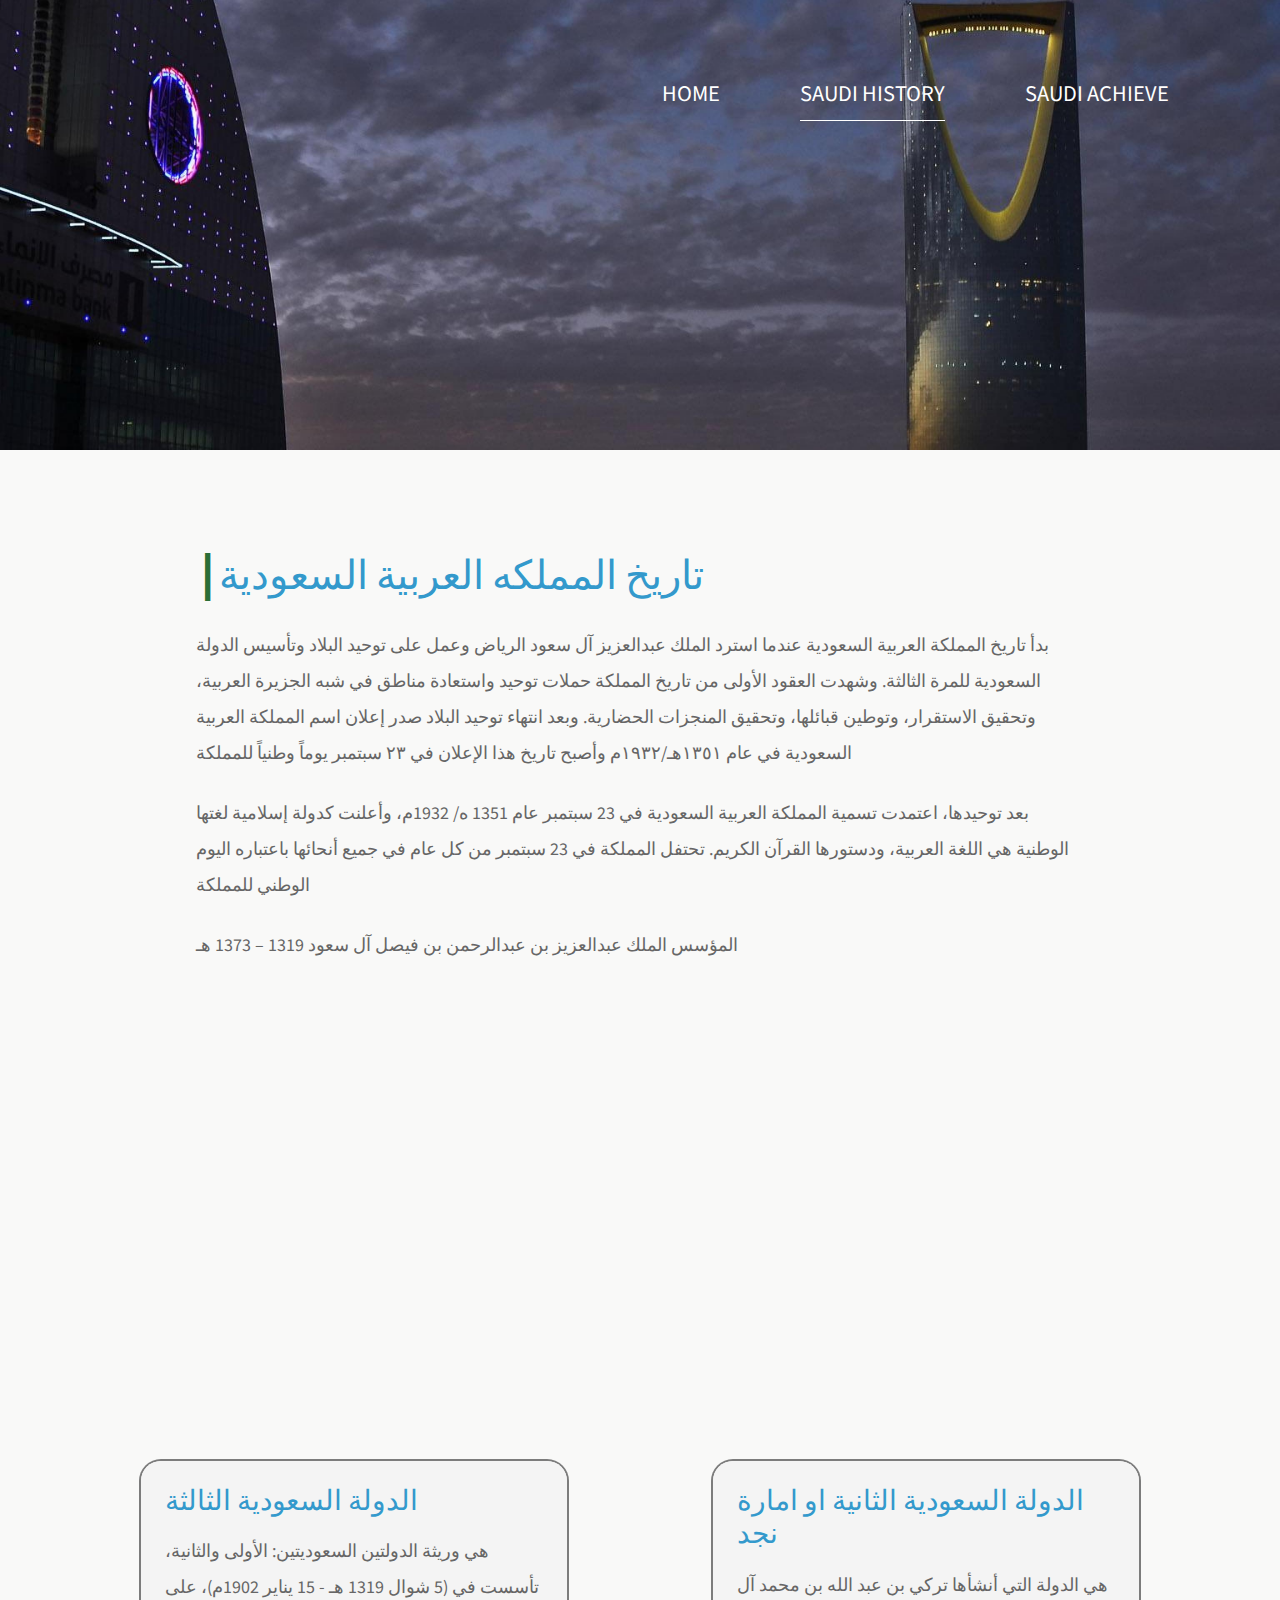
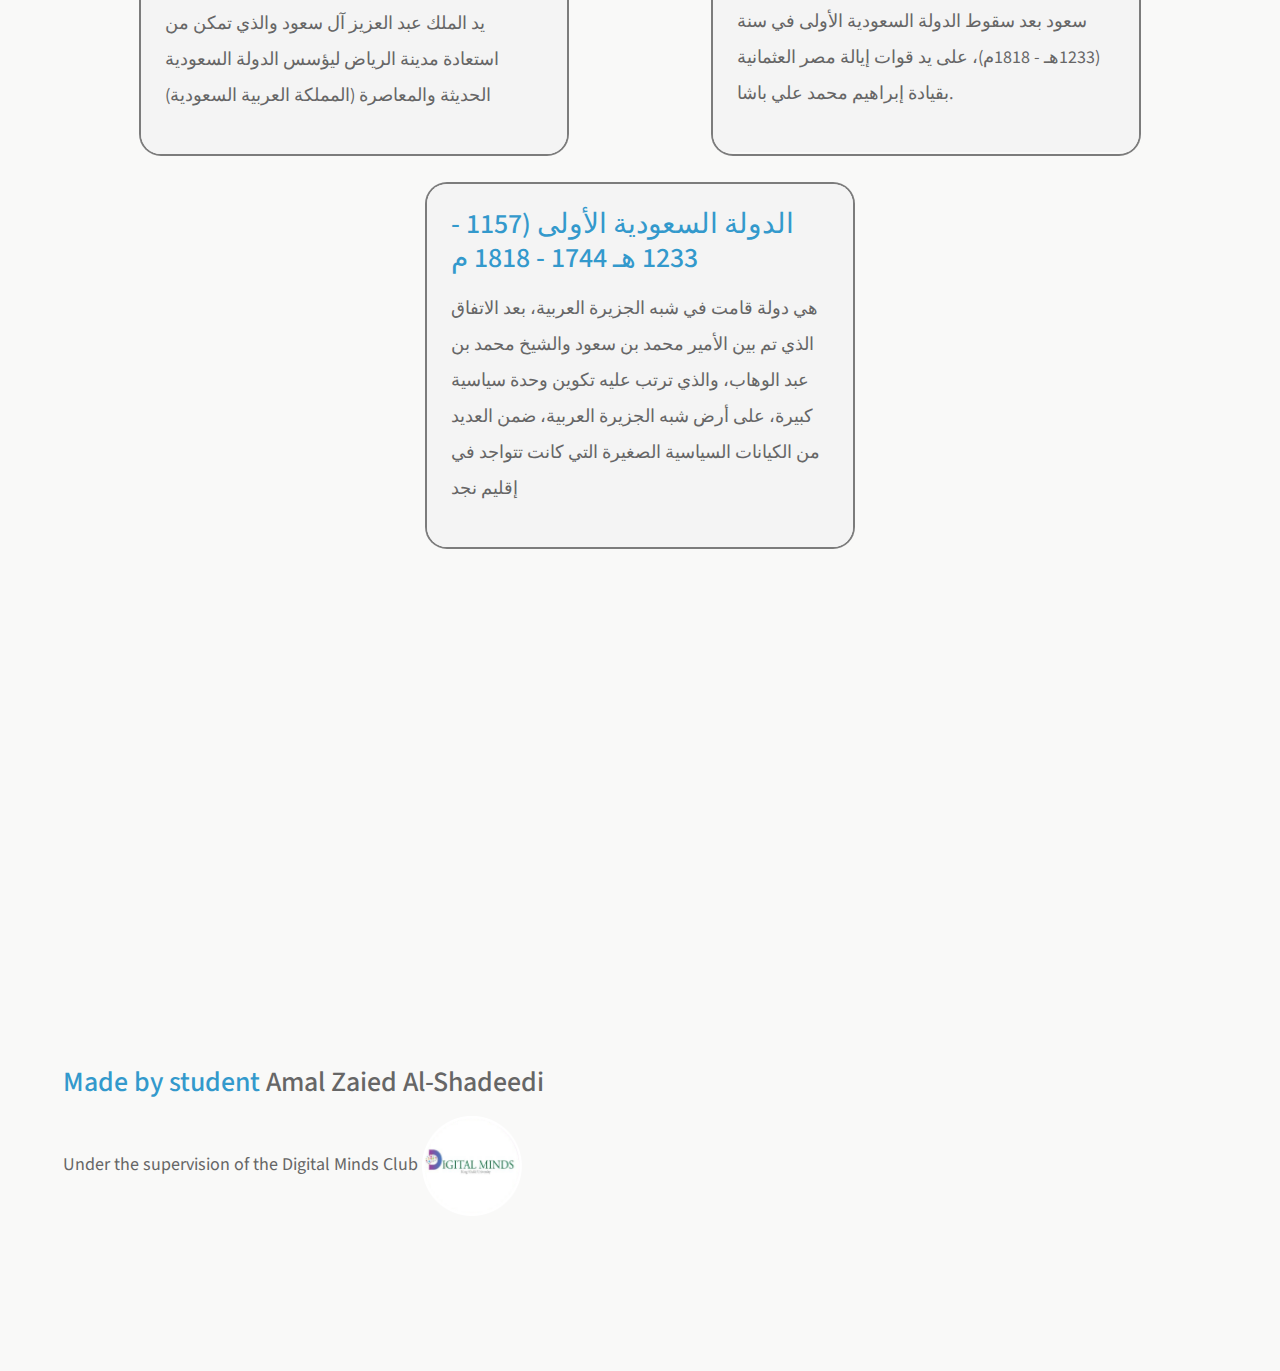
<file: about.html>
<!DOCTYPE html>
<html lang="en">
<head>
	<meta charset="UTF-8">
    <meta name="viewport" content="width=device-width, initial-scale=1.0">
    <title>Saudi National Day</title>
    <link rel="stylesheet" href="fontawesome/css/all.min.css"> <!-- https://fontawesome.com/ -->
    <link href="https://fonts.googleapis.com/css2?family=Source+Sans+Pro&display=swap" rel="stylesheet">
    <!-- https://fonts.google.com/ -->
    <link rel="stylesheet" href="css/bootstrap.min.css">
    <link rel="stylesheet" href="css/templatemo-video-catalog.css">
	<style>
        body {
            background-color: #F9F9F8;
        }
        </style>

</head>
<body>
	<div class="tm-page-wrap mx-auto">
		<div class="position-relative">
			<div class="potition-absolute tm-site-header">
				<div class="container-fluid position-relative">
					<div class="row">						
                        
                        <div class="col-5 col-md-8 ml-auto mr-0">
                            <div class="tm-site-nav">
                                <nav class="navbar navbar-expand-lg mr-0 ml-auto" id="tm-main-nav">
                                    <button class="navbar-toggler tm-bg-black py-2 px-3 mr-0 ml-auto collapsed" type="button"
                                        data-toggle="collapse" data-target="#navbar-nav" aria-controls="navbar-nav"
                                        aria-expanded="false" aria-label="Toggle navigation">
                                        <span>
                                            <i class="fas fa-bars tm-menu-closed-icon"></i>
                                            <i class="fas fa-times tm-menu-opened-icon"></i>
                                        </span>
                                    </button>
                                    <div class="collapse navbar-collapse tm-nav" id="navbar-nav">
                                        <ul class="navbar-nav text-uppercase">
                                            <li class="nav-item">
                                                <a class="nav-link tm-nav-link" href="index.html">Home</a>
                                            </li>
                                            <li class="nav-item active">
                                                <a class="nav-link tm-nav-link" href="about.html">Saudi History<span class="sr-only">(current)</span></a>
                                            </li>
                                            <li class="nav-item">
                                                <a class="nav-link tm-nav-link" href="contact.html">Saudi Achieve</a>
                                            </li>
                                        </ul>
                                    </div>
                                </nav>
                            </div>
                        </div>
					</div>
				</div>
			</div>
			<div class="tm-welcome-container tm-fixed-header tm-fixed-header-2">
				                
            </div>

            <div id="tm-fixed-header-bg"></div> <!-- Header image -->
		</div>

		<!-- Page content -->
		<main>
			<div class="container-fluid px-0">
				<div class="mx-auto tm-content-container">					
					<div class="row mt-3 mb-5 pb-3">
						<div class="col-12">
							<div class="mx-auto tm-about-text-container px-3">
								<h2 class="tm-page-title mb-4 tm-text-primary">تاريخ المملكه العربية السعودية</h2>
								<p class="mb-4">  بدأ تاريخ المملكة العربية السعودية عندما استرد الملك عبدالعزيز آل سعود الرياض وعمل على توحيد البلاد وتأسيس الدولة السعودية للمرة الثالثة. وشهدت العقود الأولى من تاريخ المملكة حملات توحيد واستعادة مناطق في شبه الجزيرة العربية، وتحقيق الاستقرار، وتوطين قبائلها، وتحقيق المنجزات الحضارية. وبعد انتهاء توحيد البلاد صدر إعلان اسم المملكة العربية السعودية في عام ١٣٥١هـ/١٩٣٢م وأصبح تاريخ هذا الإعلان في ٢٣ سبتمبر يوماً وطنياً للمملكة   </p>
								<p class="mb-4"> بعد توحيدها، اعتمدت تسمية المملكة العربية السعودية في 23 سبتمبر عام 1351 ه/ 1932م، وأعلنت كدولة إسلامية لغتها الوطنية هي اللغة العربية، ودستورها القرآن الكريم. تحتفل المملكة في 23 سبتمبر من كل عام في جميع أنحائها باعتباره اليوم الوطني للمملكة</p>
								<p class="mb-4">المؤسس
									الملك عبدالعزيز بن عبدالرحمن بن فيصل آل سعود
									1319 – 1373 هـ</p>
						
							</div>							
						</div>						
					</div>					
				</div>

				<div class="parallax-window" data-parallax="scroll" data-image-src="img/about-2.jpg"></div>

				<div class="mx-auto tm-content-container mt-4 px-3">
					<div class="row tm-catalog-item-list mb-4">
		                <div class="col-lg-4 col-md-6 col-sm-12 tm-catalog-item">
		                    <div class="tm-bg-gray p-4">
		                        
		                        <h3 class="tm-text-primary mb-3">الدولة السعودية الثالثة</h3>
		                        <p>هي وريثة الدولتين السعوديتين: الأولى والثانية، تأسست في (5 شوال 1319 هـ - 15 يناير 1902م)، على يد الملك عبد العزيز آل سعود والذي تمكن من استعادة مدينة الرياض ليؤسس الدولة السعودية الحديثة والمعاصرة (المملكة العربية السعودية)</p>
		                    </div>		                    
		                </div>
		                <div class="col-lg-4 col-md-6 col-sm-12 tm-catalog-item">
		                    <div class="tm-bg-gray p-4">
		                        
		                        <h3 class="tm-text-primary mb-3"> الدولة السعودية الثانية او امارة نجد</h3>
		                        <p>هي الدولة التي أنشأها تركي بن عبد الله بن محمد آل سعود بعد سقوط الدولة السعودية الأولى في سنة (1233هـ - 1818م)، على يد قوات إيالة مصر العثمانية بقيادة إبراهيم محمد علي باشا.</p>
		                    </div>	
		                </div>
		                <div class="col-lg-4 col-md-6 col-sm-12 tm-catalog-item">
		                    <div class="tm-bg-gray p-4">
		                        
		                        <h3 class="tm-text-primary mb-3">الدولة السعودية الأولى (1157 - 1233 هـ 1744 - 1818 م</h3>
		                        <p>هي دولة قامت في شبه الجزيرة العربية، بعد الاتفاق الذي تم بين الأمير محمد بن سعود والشيخ محمد بن عبد الوهاب، والذي ترتب عليه تكوين وحدة سياسية كبيرة، على أرض شبه الجزيرة العربية، ضمن العديد من الكيانات السياسية الصغيرة التي كانت تتواجد في إقليم نجد</p>
		                    </div>	
		                </div>
		                
		            </div>
				</div>

				<div class="parallax-window" data-parallax="scroll" data-image-src="img/about-3.jpg"></div>
			</div>
		</main>

		<div class="container-fluid tm-content-container mx-auto pt-5">
			<!-- Subscribe form and footer links -->
			<div class="row mt-5 pt-3">
				<div class="col-xl-6 col-lg-12 mb-4">
					<div class=" p-5 h-100">
						<h3 class="tm-text-primary mb-3">Made by student <a href="https://twitter.com/kkuCSclub">Amal Zaied Al-Shadeedi </a> </h3>
						<p class="mb-5">Under the supervision of the <a href="https://twitter.com/kkuCSclub">Digital Minds Club </a> <a href="https://twitter.com/kkuCSclub"><img src="img/9.PNG" alt="Image" width="100" height="100"></a> </p>
						
						
					</div>
				</div>
                
            </div> <!-- row -->

            
		</div>		
	</div>

	<script src="js/jquery-3.4.1.min.js"></script>
    <script src="js/bootstrap.min.js"></script>
    <script src="js/parallax.min.js"></script>
</body>
</html>
</file>
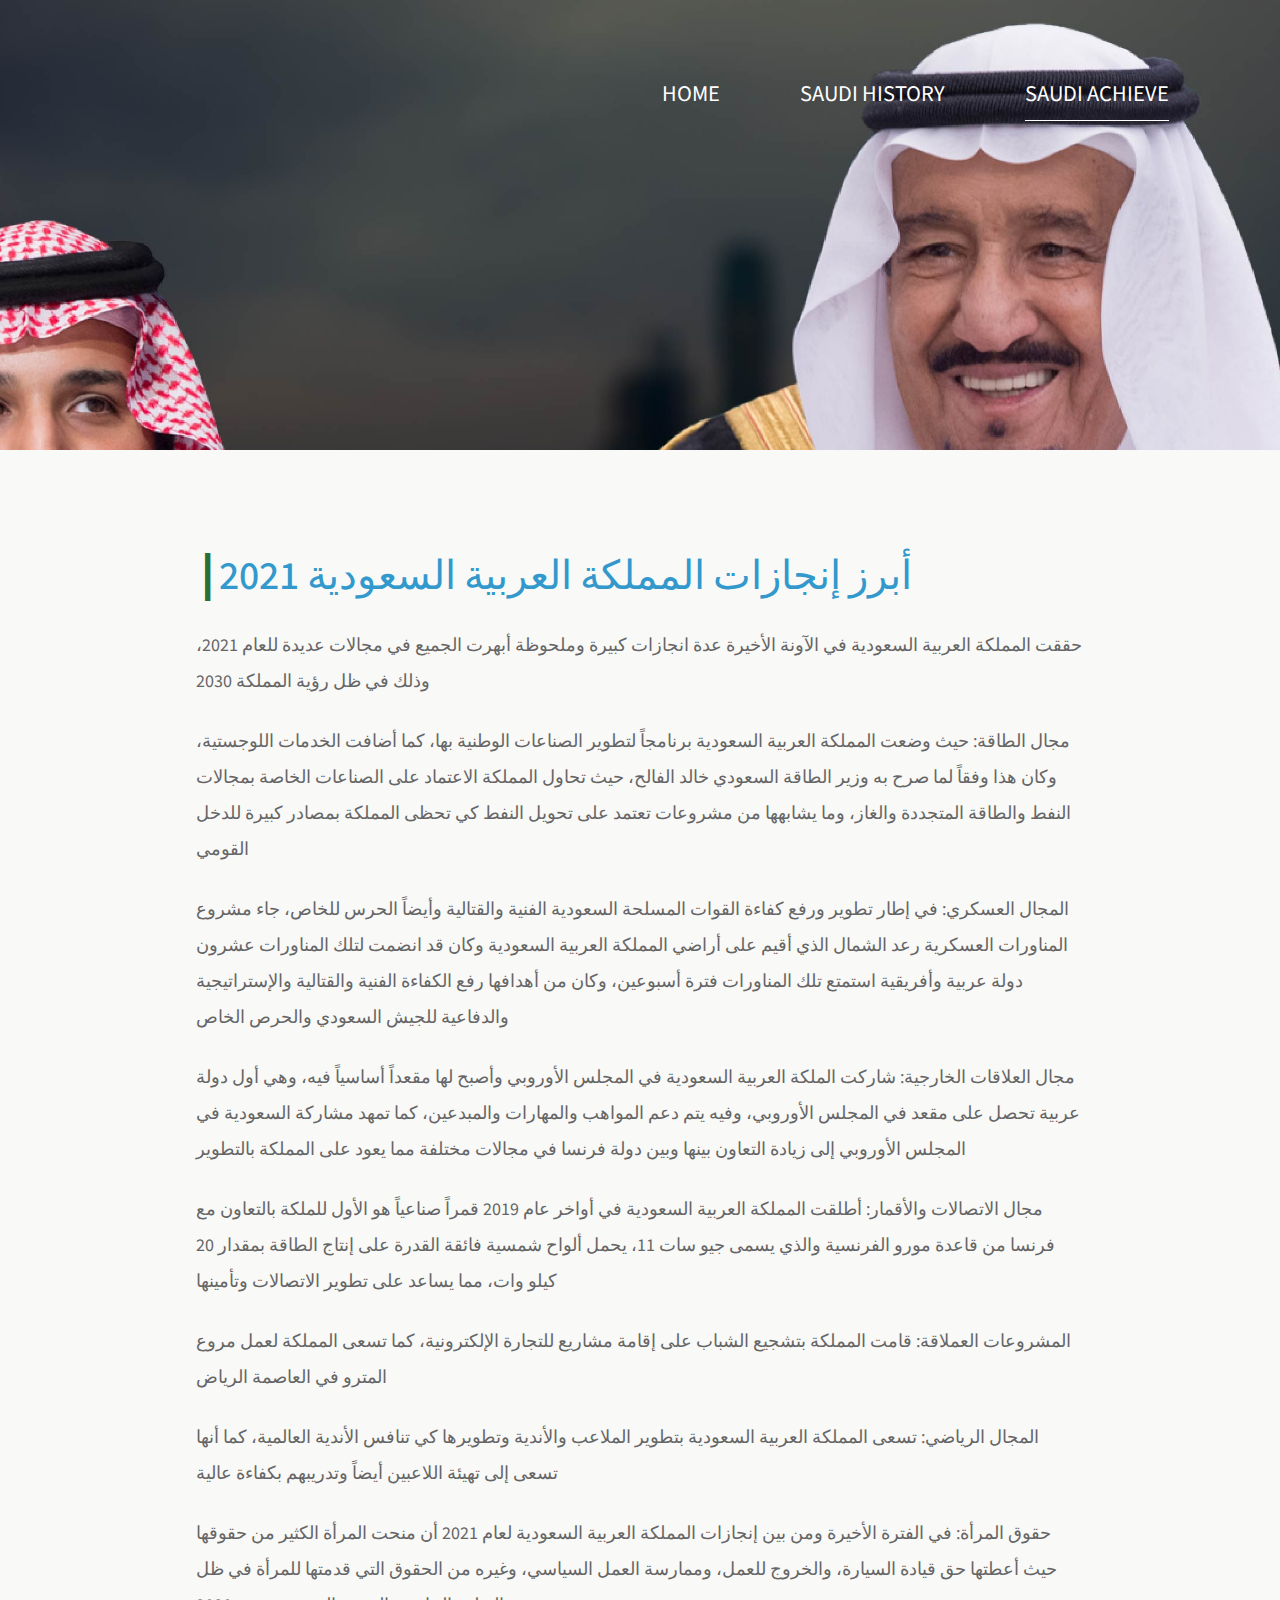
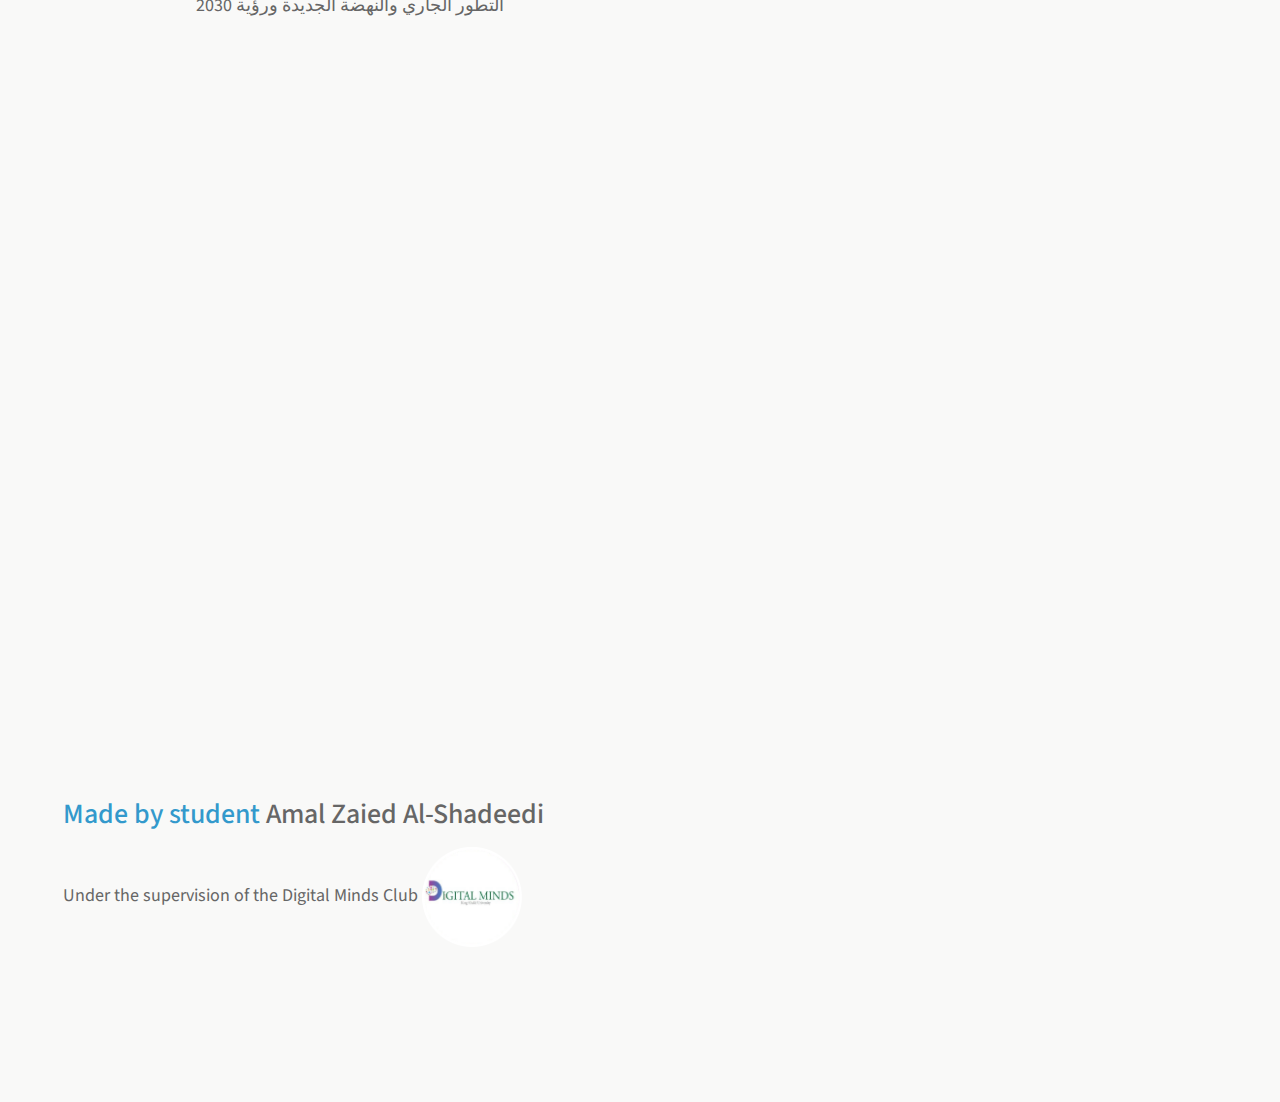
<file: contact.html>
<!DOCTYPE html>
<html lang="en">
<head>
	<meta charset="UTF-8">
    <meta name="viewport" content="width=device-width, initial-scale=1.0">
    <title>Saudi National Day</title>
    <link rel="stylesheet" href="fontawesome/css/all.min.css"> <!-- https://fontawesome.com/ -->
    <link href="https://fonts.googleapis.com/css2?family=Source+Sans+Pro&display=swap" rel="stylesheet">
    <!-- https://fonts.google.com/ -->
    <link rel="stylesheet" href="css/bootstrap.min.css">
    <link rel="stylesheet" href="css/templatemo-video-catalog.css">
    <style>
        body {
            background-color: #F9F9F8;
        }
        </style>
</head>

<body>
	<div class="tm-page-wrap mx-auto">
		<div class="position-relative">
			<div class="potition-absolute tm-site-header">
				<div class="container-fluid position-relative">
					<div class="row">						
                       
                        <div class="col-5 col-md-8 ml-auto mr-0">
                            <div class="tm-site-nav">
                                <nav class="navbar navbar-expand-lg mr-0 ml-auto" id="tm-main-nav">
                                    <button class="navbar-toggler tm-bg-black py-2 px-3 mr-0 ml-auto collapsed" type="button"
                                        data-toggle="collapse" data-target="#navbar-nav" aria-controls="navbar-nav"
                                        aria-expanded="false" aria-label="Toggle navigation">
                                        <span>
                                            <i class="fas fa-bars tm-menu-closed-icon"></i>
                                            <i class="fas fa-times tm-menu-opened-icon"></i>
                                        </span>
                                    </button>
                                    <div class="collapse navbar-collapse tm-nav" id="navbar-nav">
                                        <ul class="navbar-nav text-uppercase">
                                            <li class="nav-item">
                                                <a class="nav-link tm-nav-link" href="index.html">Home</a>
                                            </li>
                                            <li class="nav-item">
                                                <a class="nav-link tm-nav-link" href="about.html">Saudi History</a>
                                            </li>
                                            <li class="nav-item active">
                                                <a class="nav-link tm-nav-link" href="contact.html">Saudi Achieve <span class="sr-only">(current)</span></a>
                                            </li>
                                        </ul>
                                    </div>
                                </nav>
                            </div>
                        </div>
					</div>
				</div>
			</div>
			<div class="tm-welcome-container tm-fixed-header tm-fixed-header-3">
			               
            </div>

            <div id="tm-fixed-header-bg"></div> <!-- Header image -->
		</div>

		<!-- Page content -->
		<main>
			<div class="container-fluid px-0">
				<div class="mx-auto tm-content-container">					
					<div class="row mt-3 mb-5 pb-3">
						<div class="col-12">
							<div class="mx-auto tm-about-text-container px-3">
								<h2 class="tm-page-title mb-4 tm-text-primary">أبرز إنجازات المملكة العربية السعودية 2021</h2>
                                <p class="mb-4">
                                    حققت المملكة العربية السعودية في الآونة الأخيرة عدة انجازات كبيرة وملحوظة أبهرت الجميع في مجالات عديدة للعام 2021،  وذلك في ظل رؤية المملكة 2030  
                                </p>
                                <p class="mb-4">مجال الطاقة: حيث وضعت المملكة العربية السعودية برنامجاً لتطوير الصناعات الوطنية بها، كما أضافت الخدمات اللوجستية، وكان هذا وفقاً لما صرح به وزير الطاقة السعودي خالد الفالح، حيث تحاول المملكة الاعتماد على الصناعات الخاصة بمجالات النفط والطاقة المتجددة والغاز، وما يشابهها من مشروعات تعتمد على تحويل النفط كي تحظى المملكة بمصادر كبيرة للدخل القومي </p>
                                <p class="mb-4"> المجال العسكري: في إطار تطوير ورفع كفاءة القوات المسلحة السعودية الفنية والقتالية وأيضاً الحرس للخاص، جاء مشروع المناورات العسكرية رعد الشمال الذي أقيم على أراضي المملكة العربية السعودية وكان قد انضمت لتلك المناورات عشرون دولة عربية وأفريقية استمتع تلك المناورات فترة أسبوعين، وكان من أهدافها رفع الكفاءة الفنية والقتالية والإستراتيجية والدفاعية للجيش السعودي والحرص الخاص</p>
                                <p class="mb-4"> مجال العلاقات الخارجية: شاركت الملكة العربية السعودية في المجلس الأوروبي وأصبح لها مقعداً أساسياً فيه، وهي أول دولة عربية تحصل على مقعد في المجلس الأوروبي، وفيه يتم دعم المواهب والمهارات والمبدعين، كما تمهد مشاركة السعودية في المجلس الأوروبي إلى زيادة التعاون بينها وبين دولة فرنسا في مجالات مختلفة مما يعود على المملكة بالتطوير </p>
                                <p class="mb-4"> مجال الاتصالات والأقمار: أطلقت المملكة العربية السعودية في أواخر عام 2019 قمراً صناعياً هو الأول للملكة بالتعاون مع فرنسا من قاعدة مورو الفرنسية والذي يسمى جيو سات 11، يحمل ألواح شمسية فائقة القدرة على إنتاج الطاقة بمقدار 20 كيلو وات، مما يساعد على تطوير الاتصالات وتأمينها </p>
                                <p class="mb-4">  المشروعات العملاقة: قامت المملكة بتشجيع الشباب على إقامة مشاريع للتجارة الإلكترونية، كما تسعى المملكة لعمل مروع المترو في العاصمة الرياض</p>
                                <p class="mb-4">  المجال الرياضي: تسعى المملكة العربية السعودية بتطوير الملاعب والأندية وتطويرها كي تنافس الأندية العالمية، كما أنها تسعى إلى تهيئة اللاعبين أيضاً وتدريبهم بكفاءة عالية</p>
                                <p class="mb-4"> حقوق المرأة: في الفترة الأخيرة ومن بين إنجازات المملكة العربية السعودية لعام 2021 أن منحت المرأة الكثير من حقوقها حيث أعطتها حق قيادة السيارة، والخروج للعمل، وممارسة العمل السياسي، وغيره من الحقوق التي قدمتها للمرأة في ظل التطور الجاري والنهضة الجديدة ورؤية 2030 </p>
                            
							</div>							
						</div>						
					</div>
                    
                            
                        
                    </div>                                      			
				</div>

				<div class="parallax-window parallax-window-2" data-parallax="scroll" data-image-src="img/contact-2.jpg"></div>

				<div class="mx-auto tm-content-container mt-4 px-3 mb-3">
                    
				</div>
			</div>
		</main>

		<div class="container-fluid tm-content-container mx-auto pt-4">
			<!-- Subscribe form and footer links -->
            <div class="row mt-5 pt-3">
				<div class="col-xl-6 col-lg-12 mb-4">
					<div class=" p-5 h-100">
						<h3 class="tm-text-primary mb-3">Made by student <a href="https://twitter.com/kkuCSclub">Amal Zaied Al-Shadeedi </a> </h3>
						<p class="mb-5">Under the supervision of the <a href="https://twitter.com/kkuCSclub">Digital Minds Club </a> <a href="https://twitter.com/kkuCSclub"><img src="img/9.PNG" alt="Image" width="100" height="100"></a> </p>
						
						
					</div>
				</div>
               
               
            </div> <!-- row -->

         
		</div>		
	</div>

	<script src="js/jquery-3.4.1.min.js"></script>
    <script src="js/bootstrap.min.js"></script>
    <script src="js/parallax.min.js"></script>    
</body>
</html>
</file>
<file: css/templatemo-video-catalog.css>
/*

TemplateMo 552 Video Catalog

https://templatemo.com/tm-552-video-catalog

*/

html { scroll-behavior: smooth; overflow-x: hidden; }

body {
    margin: 0;
    padding: 0;
    font-family: 'Source Sans Pro', sans-serif;
    font-size: 18px;
    line-height: 2em;
    overflow-x: hidden;
}

a {
    transition: all 0.3s ease;
    color: #666;
}

a:hover {
    color: #29BBCC;
    text-decoration: none;
}

h2, p { color: #666666; }

.tm-site-header {
    position: absolute;
    z-index: 1000;
    width: 100%;
    top: 0;
    left: 0;
    padding: 40px;
}

.tm-logo-container {
    display: block;
    padding: 30px;
    width: 320px;
    height: 160px;
}

.tm-site-logo { font-size: 3rem; }
.tm-site-name { font-size: 1.9rem; }

#tm-video-container {
    max-height: 720px;
    overflow: hidden;
    background-color: #333;
}

#tm-video {
    width: 100%;
    height: auto;
}

.tm-bg-black {
    background-color: rgba(0,0,0,0.5);
    color: white;
}

.tm-bg-gray { background-color: #F4F4F4; }
.tm-text-primary { color: #3399CC; }
.tm-text-secondary { color: #3CAFAF; }

.tm-nav-link {
    color: white;
    font-size: 1.4rem;    
}

#tm-main-nav .nav-item .nav-link { border-bottom: 1px solid transparent; }

#tm-main-nav .nav-item.active .nav-link,
#tm-main-nav .nav-item:hover .nav-link {
    border-bottom: 1px solid white;
    color: white;
}

.tm-welcome-container {
    position: absolute;
    width: 100%;
    height: 100%;
    display: flex;
    justify-content: center;
    flex-direction: column;
    z-index: 999;
}

.tm-welcome-container-inner { margin-top: 100px; }
.tm-welcome-text { font-size: 1.6rem; }

.btn {
    padding: 15px 60px;
    font-size: 1.6rem;
    border: none;
    cursor: pointer;
}

.btn-primary { background-color: #3399CC; }
.btn-primary:hover { background-color: #1674a0; }

/*
    Button hover effect: https://tympanus.net/Development/CreativeButtons/
*/

.tm-btn-animate {
    position: relative;
    overflow: hidden;
    -webkit-backface-visibility: hidden;
    -moz-backface-visibility: hidden;
    backface-visibility: hidden;
    transition: all 0.3s ease;
}

.tm-btn-animate:before {
    left: 0;
    top: -100%;
    position: absolute;
    height: 100%;
    width: 100%;
    line-height: 2.5;
    -webkit-transition: all 0.3s;
    -moz-transition: all 0.3s;
    transition: all 0.3s;
    font-family: "Font Awesome 5 Free";
    font-style: normal;
    font-weight: 900;
    line-height: 1;
    -webkit-font-smoothing: antialiased;
}

.tm-btn-animate:after {
    content: '';
    position: absolute;
    z-index: -1;
    -webkit-transition: all 0.3s;
    -moz-transition: all 0.3s;
    transition: all 0.3s;
}

.tm-btn-animate:hover:before { top: 13px; }

.tm-btn-animate span {
    display: inline-block;
    width: 100%;
    height: 100%;
    -webkit-transition: all 0.3s;
    -webkit-backface-visibility: hidden;
    -moz-transition: all 0.3s;
    -moz-backface-visibility: hidden;
    transition: all 0.3s;
    backface-visibility: hidden;
}

.tm-btn-animate:hover span {
    -webkit-transform: translateY(300%);
    -moz-transform: translateY(300%);
    -ms-transform: translateY(300%);
    transform: translateY(300%);
}

.tm-btn-cta {
    color: white;
    background-color: rgba(0,0,0,0.5);
}

.tm-btn-cta:before { font-size: 180%; }
.tm-btn-download:before { font-size: 120%; }
.tm-btn-submit:before { font-size: 120%; }
.tm-icon-down:before { content: '\f078'; }
.tm-icon-download:before { content: '\f019'; }
.tm-icon-submit:before { content: '\f1d8'; }
.tm-icon-submit:hover:before { top: 18px; }
.tm-btn-cta:hover { color: white; }

.tm-btn-download:hover,
.tm-btn-download:focus,
.tm-btn-submit:hover,
.tm-btn-submit:focus {
    color: white;
    background-color: #3399CC;
}

.tm-btn-download span { padding-top: 10px; }
.tm-btn-small { 
    padding: 10.5px 35px;
    font-size: 1.2rem; 
}

#tm-video-control-button {
    position: absolute;
    bottom: 20px;
    right: 20px;
    z-index: 1000;
}

.tm-content-container {
    max-width: 1422px;
    padding-top: 80px;
    padding-bottom: 35px;
}

.tm-page-title { font-size: 2.5rem; margin-left: 5px; word-wrap: break-word;}
.tm-page-title::before{
    content: "|";
    margin-right: 5px;
    font-size: 3rem;
    color: #2b6e36;
    font-weight: 900;
}

.tm-catalog-item-list { justify-content: space-evenly; }

.tm-catalog-item {
    max-width: 462px;
    display: flex;
    flex-direction: column;
    margin-bottom: 64px;
    transition: all ease .2s;
    padding: 0;
    margin: 0 5px;
    border-radius: 20px;
    overflow: hidden;
    box-shadow: 0px 0px 0px 2px #7c7c7c;
    margin-bottom: 30px;
}
.tm-catalog-item:hover{
    box-shadow: 1px 0px 8px 2px #7c7c7c;
}

.tm-thumbnail-container { overflow: hidden; }
.tm-thumbnail-container img { transition: all 0.3s ease; }
.tm-thumbnail-container:hover img { transform: scale(1.2) rotate(5deg); }

.tm-img-overlay {
    top: 0;
    left: 0;
    width: 100%;
    height: 100%;
    display: flex;
    align-items: center;
    justify-content: center;
    background-color: rgba(0,0,0,0.4);
    cursor: pointer;
    transition: all 0.3s ease;
}

.tm-overlay-icon {
    color: #a7a7a7;
    opacity: 1;
    font-size: 2rem;
    padding: 10px 15px;
    background-color: rgba(0,0,0,0.5);
    border-radius: 50%;
    width: 70px;
    height: 70px;
    display: flex;
    align-items: center;
    justify-content: center;
    padding-right: 8px;
    z-index: 1002;
    transition: all 0.3s ease;  
}

.tm-img-overlay:hover { background-color: transparent; }
.tm-img-overlay:hover .tm-overlay-icon { opacity: 0; }
.tm-catalog-item-description { flex: 1; }

.tm-categories-container {
    display: flex;
    align-items: center;
}

.tm-categories-text { margin-right: 16px; }
.tm-category-list { font-size: 1.75rem; }
.tm-category-item { margin: 16px; }

.tm-category-link {
    color: #3399CC;
    padding: 10px;
    border-bottom: 3px solid transparent;
}

.tm-category-link.active,
.tm-category-link:hover {
    border-bottom: 3px solid #3399CC;
    color: #3399CC;
}

.tm-paging-link {
    background-color: #F4F4F4;
    margin-right: 12px;
    font-size: 1.5rem;
    width: 60px;
    height: 60px;
    display: flex;
    align-items: center;
    justify-content: center;
}

.nav-item.active > .tm-paging-link,
.nav-item:hover > .tm-paging-link {
    background-color: #CCC;
    color: #666666;
}

.tm-subscribe-form { 
    display: flex; 
    align-items: center;
}

.tm-subscribe-form > input {
    padding: 5px 15px;
    margin-right: 20px;
    flex: 1;
    max-width: 382px;
}

.tm-footer-links > li { margin-bottom: 10px; }

/*Video detail page*/

.tm-video-title { font-size: 2.5rem; }
.tm-share-box { 
    font-size: 1.4rem; 
    padding: 3rem;
}
.tm-share-box-title { font-size: 1.4rem; }

.tm-bg-white {
    background-color: white;
    border: 1px solid #CDCECF;
    border-radius: 5px;
}

.tm-share-button {
    width: 52px;
    height: 52px;
    display: flex;
    align-items: center;
    justify-content: center;
    margin-right: 24px;
}

.tm-share-button:last-child { margin-right: 0; }
.tm-text-link { color: #3399CC; }

.tm-likes-box,
.tm-btn-download {
    width: 280px;
    height: 60px;
}

.tm-likes-box { padding-top: 12px; }
.tm-video-description-box { max-width: 920px; }
.tm-text-gray { color: #6F7071; }

.tm-fixed-header {
    background-position: center;
    background-repeat: no-repeat;
    background-attachment: fixed;
    background-size: cover;    
    background-color: #666;
}

#tm-fixed-header-bg { height: 450px; }
.tm-fixed-header-1 { background-image: url(../img/video-detail-1.jpg); }
.tm-fixed-header-2 { background-image: url(../img/about-1.jpg); }
.tm-fixed-header-3 { background-image: url(../img/contact-1.jpg); }

video {
  width: 100%;
  height: auto;
}

.fa-facebook { color: #3b5998; }
.fa-twitter { color: #00acee; }
.fa-pinterest { color: #c8232c; }
.tm-liked-icon { display: none; }
.tm-not-liked-icon { display: inline-block; }
.tm-liked-icon, .tm-not-liked-icon { margin-top: 3px; }
.tm-liked .tm-liked-icon { display: inline-block; }
.tm-liked .tm-not-liked-icon { display: none; }
.tm-welcome-text-2 { max-width: 575px; }
.tm-share-button:hover { background-color: #e9ecef; }

/*About*/
.tm-about-text-container { max-width: 920px; }

.parallax-window {
    min-height: 270px;
    background: transparent;
}

.parallax-window-2 {
    min-height: 360px;
}

.tm-about-icon {
    color: #999;
}

/* Contact */
.mapouter{
    position:relative;
    text-align:right;
    height:540px;
    width:100%;
}

.gmap_canvas {
    overflow:hidden;
    background:none!important;
    height:540px;
    width:100%;
}

.form-control {
    font-size: 1.2rem;
    padding: 21px 25px;
}

.form-group {
    margin-bottom: 35px;
}

#contact-select {
    height: 60px;
    border-radius: 0;
}

#contact-select:not([multiple]) {
  -webkit-appearance: none;
  -moz-appearance: none;
  background-position: right 15px center;
  background-repeat: no-repeat;
  background-image: url(../img/select-arrow.png);
  padding: 14px 20px;
  padding-right: 20px;
  color: #666;
}
.tm-testimonial-text {
    max-width: 420px;
    font-style: italic;
}

@media (min-width: 992px) {
    #tm-main-nav .nav-item { margin: 20px 40px; }
    .navbar-expand-lg .navbar-nav .nav-link { padding: 8px 0px; }
    .navbar-expand-lg .navbar-collapse { justify-content: flex-end; }
}

@media (max-width: 1419px) {
    .tm-catalog-item { margin-bottom: 30px; }
}

@media (max-width: 991px) {
    .navbar {
        max-width: 220px;
        position: absolute;
        top: 0;
        right: 0;
        padding: 0;
    }
    
    .navbar-collapse {
        background-color: rgba(0,0,0,0.5);
        border-radius: 5px;
        border-top-right-radius: 0;
        padding: 10px 15px;
    }

    .nav-item { margin-bottom: 10px; }

    .navbar-toggler {
        border-bottom-left-radius: 0;
        border-bottom-right-radius: 0;
        width: 52px;
        height: 40px;
    }

    .navbar-toggler.collapsed {
        border-bottom-left-radius: .25rem;
        border-bottom-right-radius: .25rem;   
    }

    .navbar-toggler i.tm-menu-opened-icon { display: block; }
    .navbar-toggler i.tm-menu-closed-icon { display: none; }
    .navbar-toggler.collapsed i.tm-menu-opened-icon { display: none; }
    .navbar-toggler.collapsed i.tm-menu-closed-icon { display: block; }
    .tm-welcome-container-inner { margin-top: 150px; }
    .tm-welcome-text { font-size: 1.4rem; }

    #tm-video {
        width: 888px;
        height: 500px;
    }

    .tm-logo-container {
        height: 160px;
        width: 250px;
    }

    .tm-site-header { padding: 20px; }
    .tm-catalog-item-list { max-width: 924px; }
    .tm-share-box { max-width: 400px; }
}

@media (max-width: 879px) {
    .tm-categories-container {
        flex-direction: column;
        align-items: flex-start;
    }
}

@media (max-width: 640px) {
    .tm-subscribe-form { 
        flex-direction: column; 
        align-items: stretch;
    }

    .tm-subscribe-form > input {
       max-width: 100%;
    }

    .tm-subscribe-form input {
        margin-right: 0;
        margin-bottom: 15px;
    }

    .tm-share-box {
        padding-left: 1.5rem;
        padding-right: 1.5rem;
    }
}

@media (max-width: 419px) {
    .tm-testimonial {
        flex-direction: column;
    }
}
</file>
